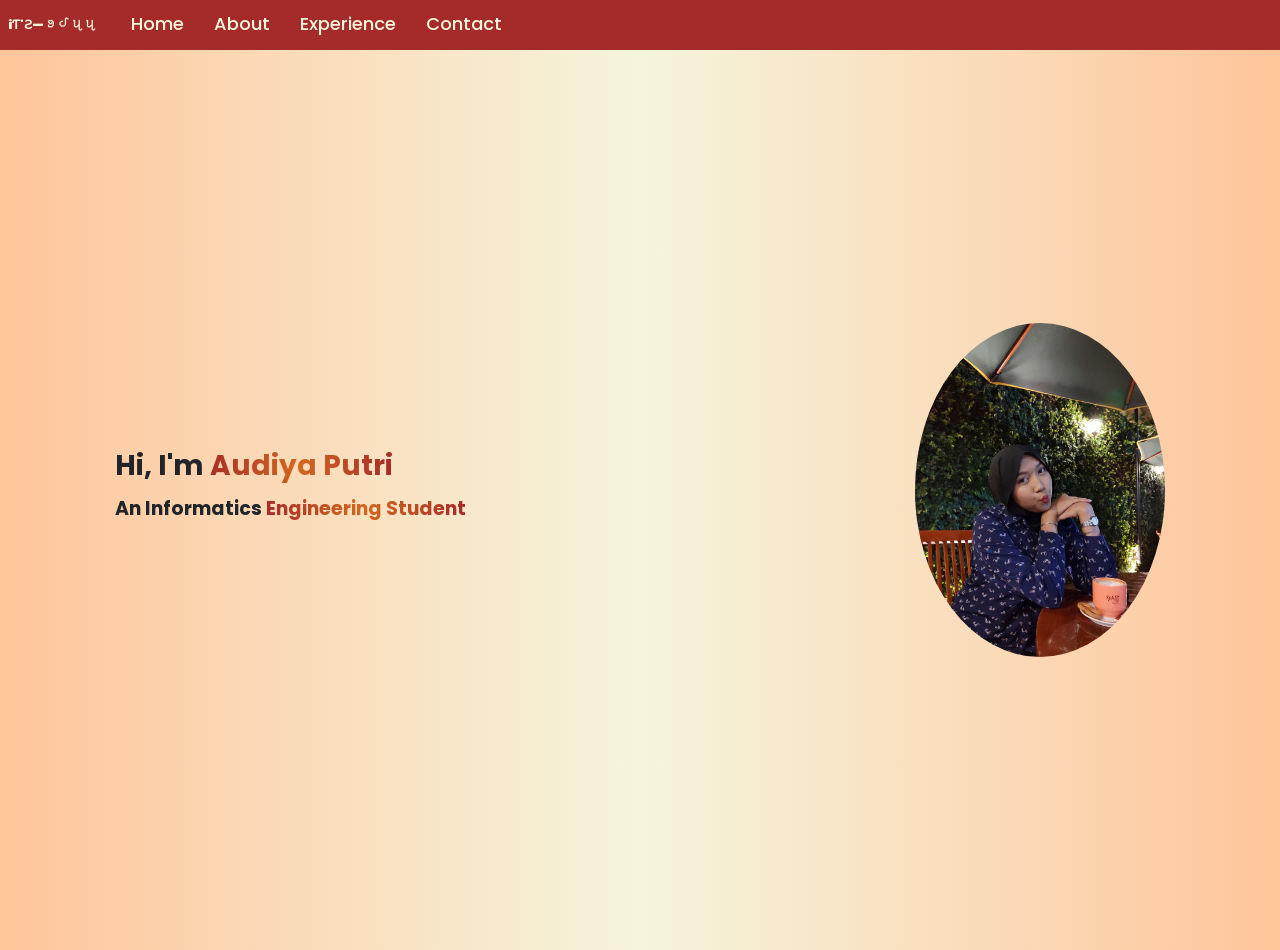
<file: index.html>
<!doctype html>
<html lang="en">
  <head>
    <meta charset="UTF-8" />
    <meta name="viewport" content="width=device-width, initial-scale=1.0" />
    <link rel="stylesheet" href="style.css" />
    <link
      href="https://cdn.jsdelivr.net/npm/bootstrap@5.3.0/dist/css/bootstrap.min.css"
      rel="stylesheet"
    />
    <link
      rel="stylesheet"
      href="https://cdnjs.cloudflare.com/ajax/libs/font-awesome/6.4.0/css/all.min.css"
    />
    <title>Portofolio-Audiya</title>
    <script
      defer
      src="https://cdn.jsdelivr.net/npm/bootstrap@5.3.8/dist/js/bootstrap.bundle.min.js"
    ></script>
  <script src="script.js"></script>
  </head>  
  <!-- #NAVIGASI -->
  <body>
    <nav class="navbar navbar-expand-lg">
      <div class="container-fluid">
        <a class="navbar-brand" href="index.html"><b>iƬ'Ƨ—ꪮᦔꪗꪗ</b></a>
        <button class="navbar-toggler" type="button" data-bs-toggle="collapse" data-bs-target="#navbarSupportedContent" aria-controls="navbarSupportedContent" aria-expanded="false" aria-label="Toggle navigation" fdprocessedid="i7mx9">
          <span class="navbar-toggler-icon"></span>
        </button>
        <div class="collapse navbar-collapse" id="navbarSupportedContent">
          <ul class="navbar-nav me-auto mb-2 mb-lg-0">
            <li class="nav-item">
              <a class="nav-link" href="index.html">Home</a>
            </li>
            <li class="nav-item">
              <a class="nav-link" href="about.html">About</a>
            </li>
            <li class="nav-item">
              <a class="nav-link" href="experience.html">Experience</a>
            </li>
            <li class="nav-item">
              <a class="nav-link" href="contact.html">Contact</a>
            </li>
          </ul>
          </form>
        </div>
      </div>
    </nav>
    <!-- #HOME SESION -->
    <section id="home" class="home">
      <!-- #KIRI -->
      <div class="home-content">
        <h1>Hi, I'm<span> Audiya Putri</span></h1>
        <h3 class="typing-text">
          An Informatics<span> Engineering Student</span>
        </h3>
        <p id="typing-text">
      Welcome to my blog! My name is Audiya Putri Ramadhani, but you
      can call me Ody. I am a student at Universitas Islam Balitar,
      located in Blitar City, from the Faculty of Engineering and Informatics,
      Informatics Engineering Study Program, and I am currently in my
      four semester. Here, I share various experiences, skills, and
      insights about the things I’m passionate about and enjoy exploring.
      Feel free to explore this blog — I hope you find something interesting!
    </p>
      </div>

      <!-- #KANAN -->
      <div class="home-img">
        <img src="img/audy.jpg" alt="home-img" />
      </div>
    </section>
  </body>
</html>
</file>
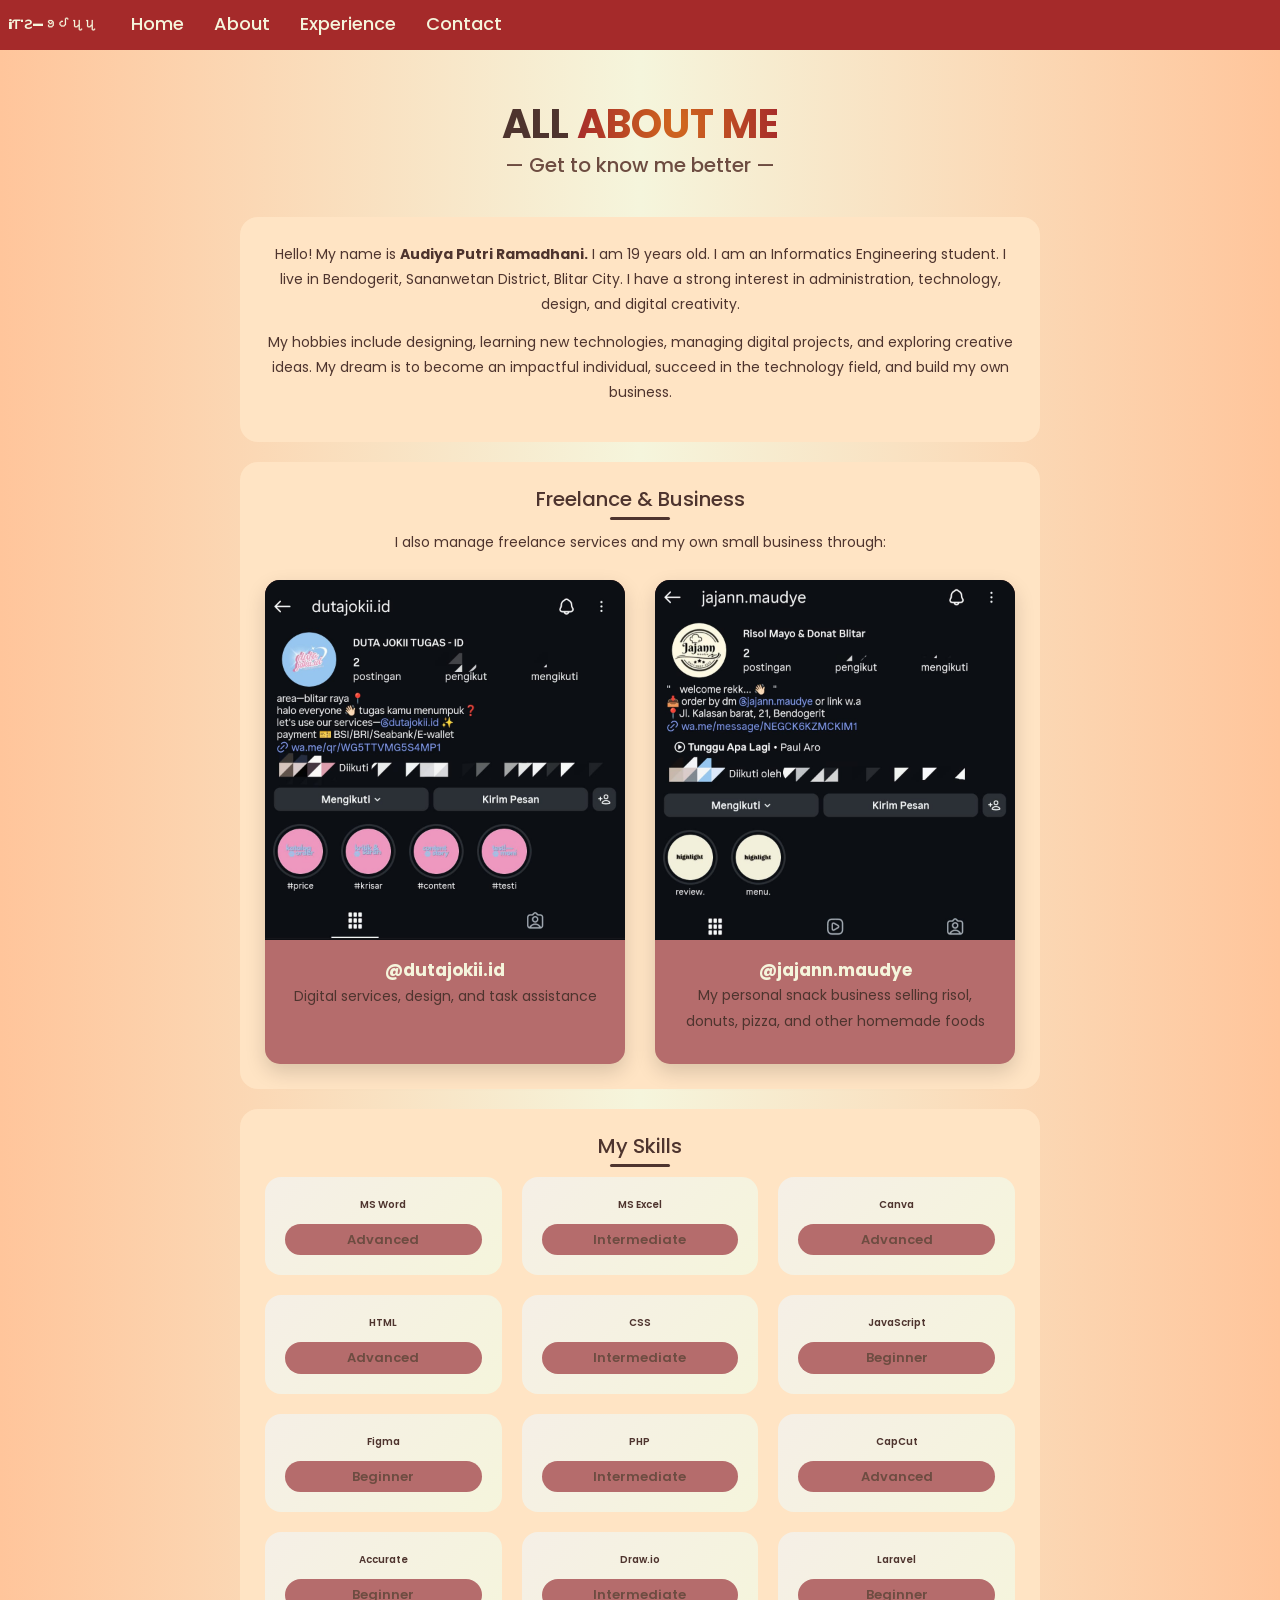
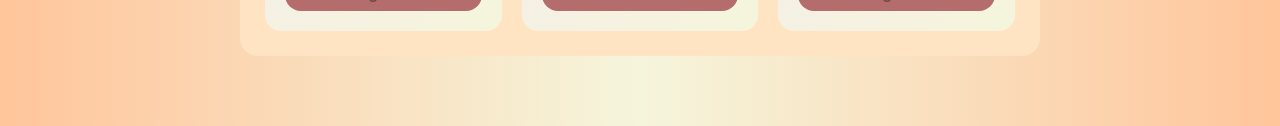
<file: about.html>
<!doctype html>
<html lang="en">
    <meta charset="UTF-8" />
    <meta name="viewport" content="width=device-width, initial-scale=1.0" />
    <link rel="stylesheet" href="style.css" />
    <link
      href="https://cdn.jsdelivr.net/npm/bootstrap@5.3.0/dist/css/bootstrap.min.css"
      rel="stylesheet"
    />
    <link
      rel="stylesheet"
      href="https://cdnjs.cloudflare.com/ajax/libs/font-awesome/6.4.0/css/all.min.css"
    />
    <title>Portofolio-Audiya</title>
    <script
      defer
      src="https://cdn.jsdelivr.net/npm/bootstrap@5.3.8/dist/js/bootstrap.bundle.min.js"
    ></script>    
  <script src="script.js"></script>
  <body>
  <!-- #NAVIGASI -->
    <nav class="navbar navbar-expand-lg">
      <div class="container-fluid">
        <a class="navbar-brand" href="index.html"><b>iƬ'Ƨ—ꪮᦔꪗꪗ</b></a>
        <button class="navbar-toggler" type="button" data-bs-toggle="collapse" data-bs-target="#navbarSupportedContent" aria-controls="navbarSupportedContent" aria-expanded="false" aria-label="Toggle navigation" fdprocessedid="i7mx9">
          <span class="navbar-toggler-icon"></span>
        </button>
        <div class="collapse navbar-collapse" id="navbarSupportedContent">
          <ul class="navbar-nav me-auto mb-2 mb-lg-0">
            <li class="nav-item">
              <a class="nav-link" href="index.html">Home</a>
            </li>
            <li class="nav-item">
              <a class="nav-link" href="about.html">About</a>
            </li>
            <li class="nav-item">
              <a class="nav-link" href="experience.html">Experience</a>
            </li>
            <li class="nav-item">
              <a class="nav-link" href="contact.html">Contact</a>
            </li>
          </ul>
          </form>
        </div>
      </div>
    </nav>
    <!-- #SKILL SESION -->
    <section id="skills" class="skills">
      <div class="skills-content">
    <h1><b>ALL <span>ABOUT ME</span></b></h1>
    <h2>— Get to know me better —</h2>
        <br />

        <!-- DESKRIPSI DIRI -->
    <div class="about-box">
      <p>
        Hello! My name is <b>Audiya Putri Ramadhani.</b> I am 19 years old. 
        I am an Informatics Engineering student. I live in Bendogerit, 
        Sananwetan District, Blitar City. I have a strong interest in 
        administration, technology, design, and digital creativity.
      </p>

      <p>
        My hobbies include designing, learning new technologies, 
        managing digital projects, and exploring creative ideas. 
        My dream is to become an impactful individual, succeed in 
        the technology field, and build my own business.
      </p>
    </div>

    <!-- BISNIS -->
<div class="about-box">
  <h3>Freelance & Business</h3>
  <p>
    I also manage freelance services and my own small business through:
  </p>

  <div class="business-container">
    <!-- dutajokii -->
    <div class="business-card">
      <img src="img/ig.joki.jpeg" alt="dutajokii.id">
      <div class="business-text">
        <b>
          <a href="https://instagram.com/dutajokii.id" target="_blank">
            @dutajokii.id
          </a>
        </b>
        <p>
          Digital services, design, and task assistance
        </p>
      </div>
    </div>

    <!-- jajann.maudye -->
    <div class="business-card">
      <img src="img/ig.jajan.jpeg" alt="jajann.maudye">
      <div class="business-text">
        <b>
          <a href="https://instagram.com/jajann.maudye" target="_blank">
            @jajann.maudye
          </a>
        </b>
      <p>
          My personal snack business selling risol, donuts, pizza, and other homemade foods
        </p>
      </div>
    </div>
  </div>
</div>

    <!-- SKILLS -->
    <div class="about-box">
      <h3>My Skills</h3>
      <div class="skills-list">
        <div class="skill-item" onclick="toggleSkill(this)">
          MS Word
          <div class="skill-level">Advanced</div>
        </div>
        <div class="skill-item" onclick="toggleSkill(this)">
          MS Excel
          <div class="skill-level">Intermediate</div>
        </div>
        <div class="skill-item" onclick="toggleSkill(this)">
          Canva
          <div class="skill-level">Advanced</div>
        </div>
        <div class="skill-item" onclick="toggleSkill(this)">
          HTML
          <div class="skill-level">Advanced</div>
        </div>
        <div class="skill-item" onclick="toggleSkill(this)">
          CSS
          <div class="skill-level">Intermediate</div>
        </div>
        <div class="skill-item" onclick="toggleSkill(this)">
          JavaScript
          <div class="skill-level">Beginner</div>
        </div>
        <div class="skill-item" onclick="toggleSkill(this)">
          Figma
          <div class="skill-level">Beginner</div>
        </div>
        <div class="skill-item" onclick="toggleSkill(this)">
          PHP
          <div class="skill-level">Intermediate</div>
        </div>
        <div class="skill-item" onclick="toggleSkill(this)">
          CapCut
          <div class="skill-level">Advanced</div>
        </div>
        <div class="skill-item" onclick="toggleSkill(this)">
          Accurate
          <div class="skill-level">Beginner</div>
        </div>
        <div class="skill-item" onclick="toggleSkill(this)">
          Draw.io
          <div class="skill-level">Intermediate</div>
        </div>
        <div class="skill-item" onclick="toggleSkill(this)">
          Laravel
          <div class="skill-level">Beginner</div>
        </div>
        </div>    
        </div>    
    </section>
  </body>
</html>
</file>
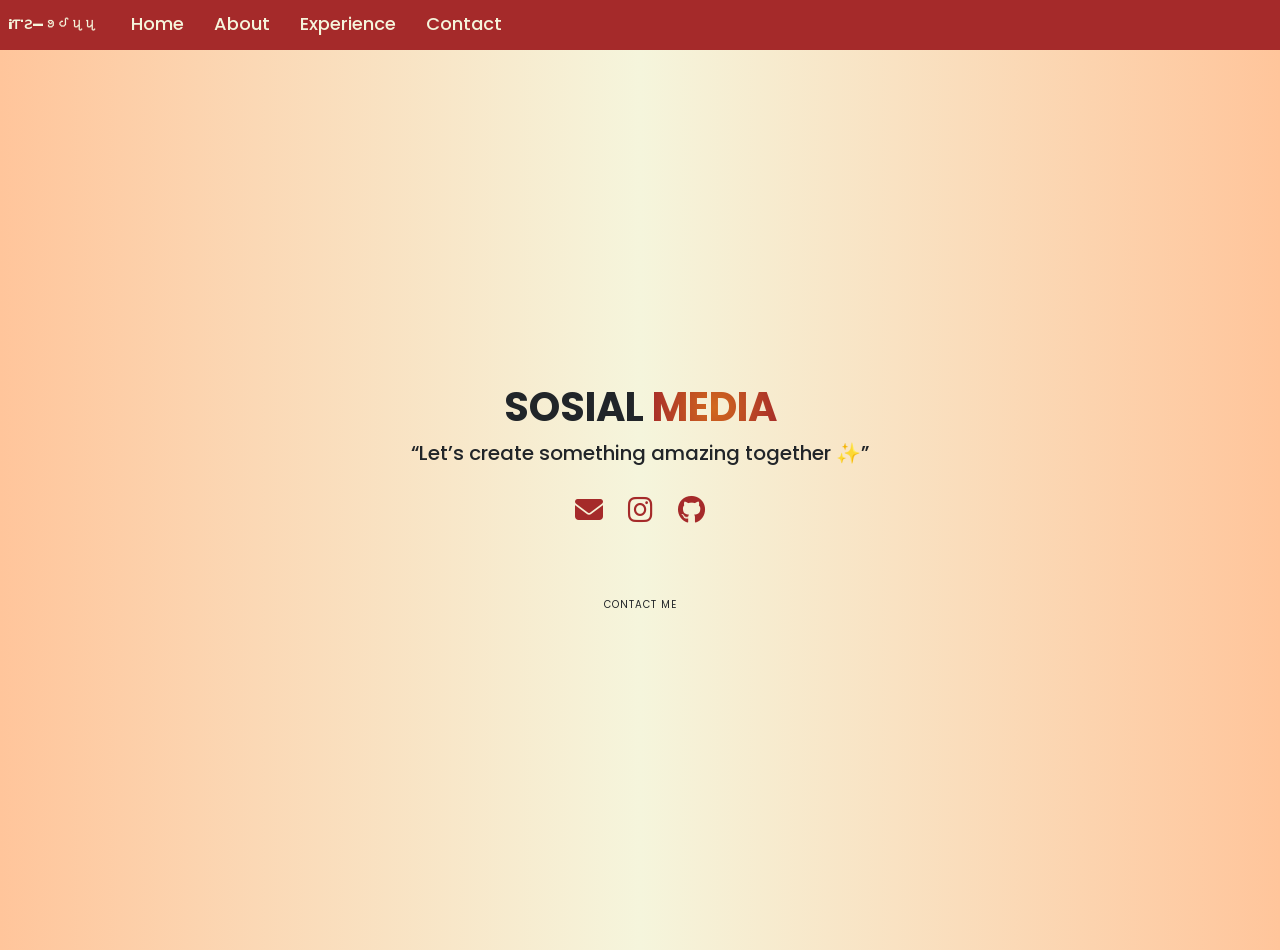
<file: contact.html>
<!DOCTYPE html>
<html lang="en">
    <meta charset="UTF-8" />
    <meta name="viewport" content="width=device-width, initial-scale=1.0" />
    <link rel="stylesheet" href="style.css" />
    <link
      href="https://cdn.jsdelivr.net/npm/bootstrap@5.3.0/dist/css/bootstrap.min.css"
      rel="stylesheet"
    />
    <link
      rel="stylesheet"
      href="https://cdnjs.cloudflare.com/ajax/libs/font-awesome/6.4.0/css/all.min.css"
    />
    <title>Portofolio-Audiya</title>
    <script
      defer
      src="https://cdn.jsdelivr.net/npm/bootstrap@5.3.8/dist/js/bootstrap.bundle.min.js"
    ></script>    
  <script src="script.js"></script>
<body>
  <!-- #NAVIGASI -->
    <nav class="navbar navbar-expand-lg">
      <div class="container-fluid">
        <a class="navbar-brand" href="index.html"><b>iƬ'Ƨ—ꪮᦔꪗꪗ</b></a>
        <button class="navbar-toggler" type="button" data-bs-toggle="collapse" data-bs-target="#navbarSupportedContent" aria-controls="navbarSupportedContent" aria-expanded="false" aria-label="Toggle navigation" fdprocessedid="i7mx9">
          <span class="navbar-toggler-icon"></span>
        </button>
        <div class="collapse navbar-collapse" id="navbarSupportedContent">
          <ul class="navbar-nav me-auto mb-2 mb-lg-0">
            <li class="nav-item">
              <a class="nav-link" href="index.html">Home</a>
            </li>
            <li class="nav-item">
              <a class="nav-link" href="about.html">About</a>
            </li>
            <li class="nav-item">
              <a class="nav-link" href="experience.html">Experience</a>
            </li>
            <li class="nav-item">
              <a class="nav-link" href="contact.html">Contact</a>
            </li>
          </ul>
          </form>
        </div>
      </div>
    </nav>
    <!-- #CONTACT SESION -->
<section id="contact" class="contact">
  <div class="contact-content">
    <h1><b>SOSIAL <span>MEDIA</span></b></h1>
      <h2>“Let’s create something amazing together ✨”</h2>
      <div class="social-icons">
        <!-- #GMAIL -->
        <a href="mailto:audiyaputriiii@gmail.com"
          ><i class="fa-solid fa-envelope"></i
        ></a>
        <!-- #IG -->
        <a href="https://www.instagram.com/audiyxprd/"
          ><i class="fa-brands fa-instagram"></i
        ></a>
        <!-- #GITHUB -->
        <a href="https://github.com/Audiyaputri"
          ><i class="fa-brands fa-github"></i
        ></a>
      </div>
      <a href="https://wa.me/6285708273233" class="btn" target="_blank"
        >CONTACT ME</a
      >
    </section>
</body>
</html>
</file>
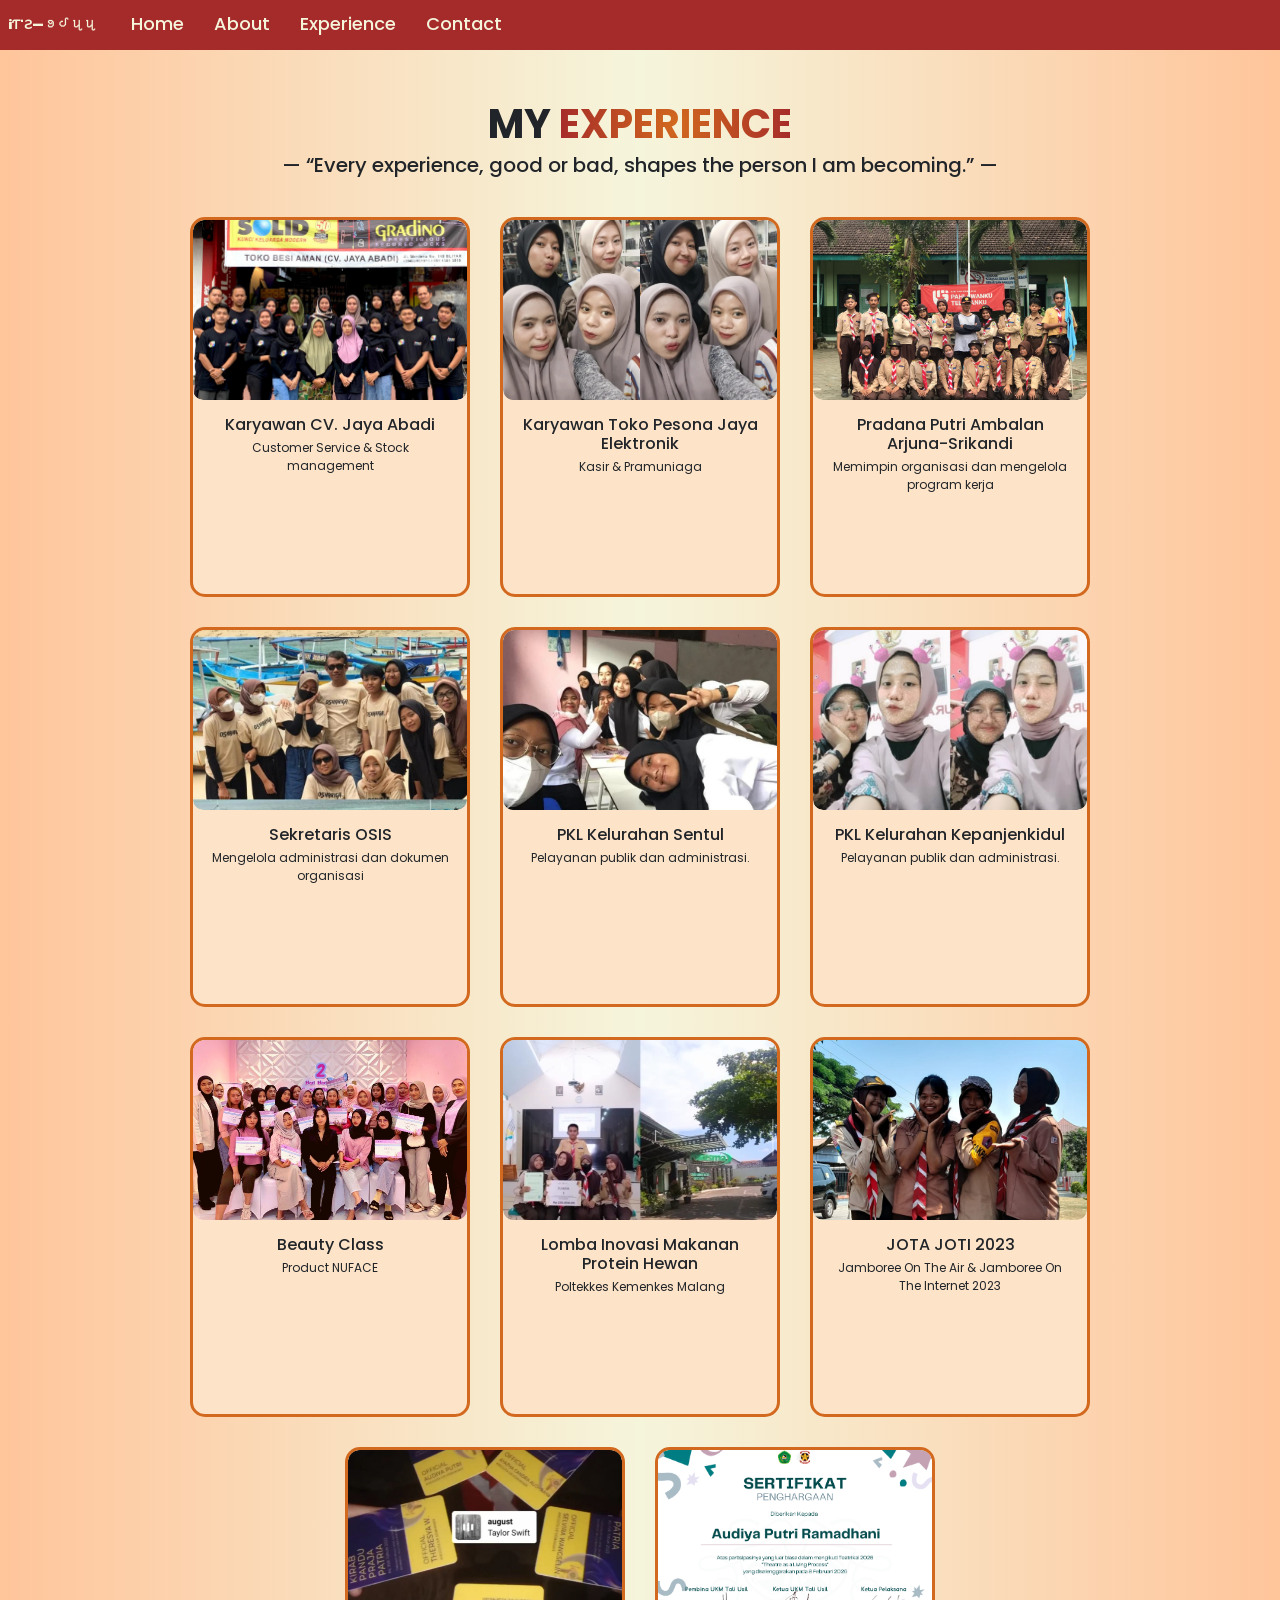
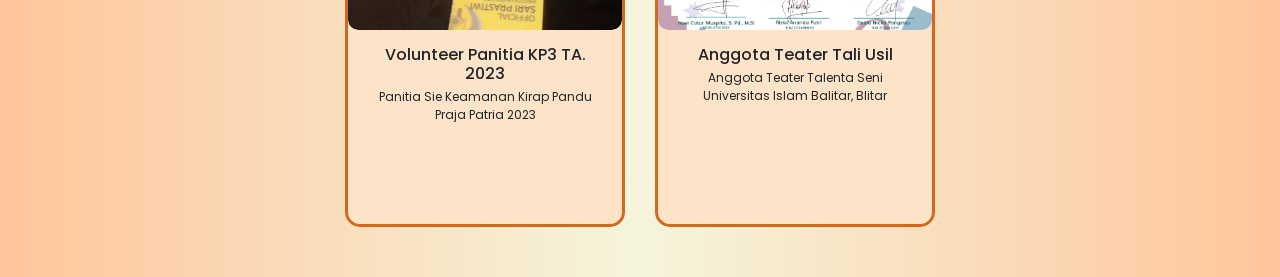
<file: experience.html>
<!doctype html>
<html lang="en">
    <meta charset="UTF-8" />
    <meta name="viewport" content="width=device-width, initial-scale=1.0" />
    <link rel="stylesheet" href="style.css" />
    <link
      href="https://cdn.jsdelivr.net/npm/bootstrap@5.3.0/dist/css/bootstrap.min.css"
      rel="stylesheet"
    />
    <link
      rel="stylesheet"
      href="https://cdnjs.cloudflare.com/ajax/libs/font-awesome/6.4.0/css/all.min.css"
    />
    <title>Portofolio-Audiya</title>
    <script
      defer
      src="https://cdn.jsdelivr.net/npm/bootstrap@5.3.8/dist/js/bootstrap.bundle.min.js"
    ></script>    
  <script src="script.js"></script>
  </head>
  <body>
  <!-- #NAVIGASI -->
    <nav class="navbar navbar-expand-lg">
      <div class="container-fluid">
        <a class="navbar-brand" href="index.html"><b>iƬ'Ƨ—ꪮᦔꪗꪗ</b></a>
        <button class="navbar-toggler" type="button" data-bs-toggle="collapse" data-bs-target="#navbarSupportedContent" aria-controls="navbarSupportedContent" aria-expanded="false" aria-label="Toggle navigation" fdprocessedid="i7mx9">
          <span class="navbar-toggler-icon"></span>
        </button>
        <div class="collapse navbar-collapse" id="navbarSupportedContent">
          <ul class="navbar-nav me-auto mb-2 mb-lg-0">
            <li class="nav-item">
              <a class="nav-link" href="index.html">Home</a>
            </li>
            <li class="nav-item">
              <a class="nav-link" href="about.html">About</a>
            </li>
            <li class="nav-item">
              <a class="nav-link" href="experience.html">Experience</a>
            </li>
            <li class="nav-item">
              <a class="nav-link" href="contact.html">Contact</a>
            </li>
          </ul>
          </form>
        </div>
      </div>
    </nav>
    <!-- #EXPERIENCE SESION -->
    <section id="experiences" class="experiences">
      <div class="exp-content">
        <h1><b>MY <span>EXPERIENCE</b></span>
        </h1>
        <h2>
          — “Every experience, good or bad, shapes the person I am becoming.” —
        </h2>

        <div class="exp-container">
          <!-- CARD -->
          <div class="exp-card">
            <div class="exp-img-slider">
              <div class="exp-img-wrapper">
                <img src="img/aman1.jpg" />
                <img src="img/aman2.jpg" />
                <img src="img/aman3.jpg" />
              </div>
            </div>
            <div class="exp-short">
              <h4>Karyawan CV. Jaya Abadi</h4>
              <p>Customer Service & Stock management</p>
            </div>
            <div class="exp-detail">
              <h4>Customer Service & Stock management</h4>
              <p>
                Bertanggung jawab melayani pelanggan offline & online, memproses
                pesanan, membuat surat jalan, dan mengelola stock barang.
              </p>
            </div>
          </div>

          <!-- CARD -->
          <div class="exp-card">
            <div class="exp-img-slider">
              <div class="exp-img-wrapper">
                <img src="img/pesona.jpg" />
              </div>
            </div>
            <div class="exp-short">
              <h4>Karyawan Toko Pesona Jaya Elektronik</h4>
              <p>Kasir & Pramuniaga</p>
            </div>
            <div class="exp-detail">
              <h4>Kasir & Pramuniaga</h4>
              <p>
                Bertanggung jawab melayani pelanggan dengan ramah, memproses
                transaksi penjualan sebagai kasir, membantu pelanggan dalam
                memilih produk elektronik, serta memastikan display dan
                ketersediaan barang tetap teratur.
              </p>
            </div>
          </div>

          <!-- CARD -->
          <div class="exp-card">
            <div class="exp-img-slider">
              <div class="exp-img-wrapper">
                <img src="img/ambalan.jpg" />
                <img src="img/ambalan 2.jpg" />
                <img src="img/ambalan3.jpg" />
                <img src="img/ambalan (1).jpg" />
                <img src="img/ambalan (2).jpg" />
                <img src="img/ambalansertif.jpg" />
              </div>
            </div>
            <div class="exp-short">
              <h4>Pradana Putri Ambalan Arjuna-Srikandi</h4>
              <p>Memimpin organisasi dan mengelola program kerja</p>
            </div>
            <div class="exp-detail">
              <h4>Ketua Pradana Putri SMK PGRI 3 Blitar (2023/2024)</h4>
              <p>
                Mengelola program kerja, memimpin rapat koordinasi, dan
                menyelesaikan berbagai kegiatan organisasi. Mengembangkan
                kemampuan leadership, problem solving, dan teamwork.
              </p>
            </div>
          </div>

          <!-- CARD -->
          <div class="exp-card">
            <div class="exp-img-slider">
              <div class="exp-img-wrapper">
                <img src="img/osis.jpg" />
                <img src="img/osis2.jpg" />
                <img src="img/osis3.jpg" />
              </div>
            </div>
            <div class="exp-short">
              <h4>Sekretaris OSIS</h4>
              <p>Mengelola administrasi dan dokumen organisasi</p>
            </div>
            <div class="exp-detail">
              <h4>Sekretaris OSIS SMK PGRI 3 Blitar (2023/2024)</h4>
              <p>
                Mengelola arsip, menulis surat, membuat proposal kegiatan, dan
                memastikan administrasi organisasi berjalan dengan baik.
              </p>
            </div>
          </div>

          <!-- CARD -->
          <div class="exp-card">
            <div class="exp-img-slider">
              <div class="exp-img-wrapper">
                <img src="img/pkll2.jpg" />
                <img src="img/pkll1.jpg" />
                <img src="img/sentul.jpg" />
                <img src="img/sentul2.jpg" />
              </div>
            </div>
            <div class="exp-short">
              <h4>PKL Kelurahan Sentul</h4>
              <p>Pelayanan publik dan administrasi.</p>
            </div>
            <div class="exp-detail">
              <h4>PKL Kelurahan Sentul (Sept s/d Nov 2022)</h4>
              <p>
                Membantu pelayanan masyarakat, membantu administrasi kelurahan,
                membuat surat keterangan, dan mengelola arsip serta melatih
                ketelitian juga komunikasi publik.
              </p>
            </div>
          </div>

          <!-- CARD -->
          <div class="exp-card">
            <div class="exp-img-slider">
              <div class="exp-img-wrapper">
                <img src="img/pkl 2.jpg" />
                <img src="img/pkl.jpg" />
                <img src="img/kepanjen1.jpg" />
                <img src="img/kepanjen.jpg" />
              </div>
            </div>
            <div class="exp-short">
              <h4>PKL Kelurahan Kepanjenkidul</h4>
              <p>Pelayanan publik dan administrasi.</p>
            </div>
            <div class="exp-detail">
              <h4>PKL Kelurahan Kepanjen Kidul (Feb s/d Mei 2023)</h4>
              <p>
                Membantu pelayanan masyarakat, membantu administrasi kelurahan,
                membuat surat keterangan, dan mengelola arsip serta melatih
                ketelitian juga komunikasi publik.
              </p>
            </div>
          </div>

          <!-- CARD -->
          <div class="exp-card">
            <div class="exp-img-slider">
              <div class="exp-img-wrapper">
                <img src="img/nuface.jpg" />
                <img src="img/nuface2.jpg" />
              </div>
            </div>
            <div class="exp-short">
              <h4>Beauty Class</h4>
              <p>Product NUFACE</p>
            </div>
            <div class="exp-detail">
              <h4>Beauty Class Nuface (4 Mei 2025)</h4>
              <p>
                Mengikuti pelatihan kecantikan yang mempelajari teknik dasar
                perawatan wajah dan penggunaan produk kosmetik yang tepat.
              </p>
            </div>
          </div>

          <!-- CARD -->
          <div class="exp-card">
            <div class="exp-img-slider">
              <div class="exp-img-wrapper">
                <img src="img/lomba.jpg" />
                <img src="img/lomba 2.jpg" />
                <img src="img/lombaa.jpg" />
              </div>
            </div>
            <div class="exp-short">
              <h4>Lomba Inovasi Makanan Protein Hewan</h4>
              <p>Poltekkes Kemenkes Malang</p>
            </div>
            <div class="exp-detail">
              <h4>Lomba Inovasi Makanan Protein Hewan (10 Maret 2023)</h4>
              <p>
                Berpartisipasi dalam Lomba Inovasi Makanan Protein Hewan.
                Kegiatan ini melibatkan pengembangan ide kreatif dalam
                pengolahan makanan berbasis protein hewan, serta meningkatkan
                kemampuan inovasi, kerja sama tim, dan presentasi.
              </p>
            </div>
          </div>

          <!-- CARD -->
          <div class="exp-card">
            <div class="exp-img-slider">
              <div class="exp-img-wrapper">
                <img src="img/jotajoti.jpg" />
                <img src="img/jotajoti1.jpg" />
                <img src="img/jotajoti2.jpg" />
                <img src="img/jotajoti3.jpg" />
                <img src="img/sertif jotajoti.jpg" />
              </div>
            </div>
            <div class="exp-short">
              <h4>JOTA JOTI 2023</h4>
              <p>Jamboree On The Air & Jamboree On The Internet 2023</p>
            </div>
            <div class="exp-detail">
              <h4>JOTA JOTI 21 s/d 22 Oktober 2023</h4>
              <p>
                Berpartisipasi dalam kegiatan JOTA JOTI 2023 yang merupakan
                ajang kepramukaan internasional berbasis komunikasi radio dan
                internet. Kegiatan ini mengembangkan kemampuan komunikasi, kerja
                sama tim, serta memperluas wawasan internasional.
              </p>
            </div>
          </div>

          <!-- CARD -->
          <div class="exp-card">
            <div class="exp-img-slider">
              <div class="exp-img-wrapper">
                <img src="img/kp3.jpg" />
                <img src="img/kp3.2.jpg" />
                <img src="img/kp3.1.jpg" />
              </div>
            </div>
            <div class="exp-short">
              <h4>Volunteer Panitia KP3 TA. 2023</h4>
              <p>Panitia Sie Keamanan Kirap Pandu Praja Patria 2023</p>
            </div>
            <div class="exp-detail">
              <h4>Panitia Sie Keamanan KP3 (12 Agustus 2023)</h4>
              <p>Berperan sebagai anggota Seksi Keamanan dalam kegiatan KP3 2023 dengan tugas menjaga ketertiban, 
    membantu kelancaran acara, serta berkoordinasi dengan panitia lainnya. Pengalaman ini meningkatkan 
    tanggung jawab, disiplin, dan kerja sama tim.
              </p>
            </div>
          </div>

          <!-- CARD -->
          <div class="exp-card">
            <div class="exp-img-slider">
              <div class="exp-img-wrapper">
                <img src="img/taliusil.JPG" />
                <img src="img/taliusil4.png" />
                <img src="img/usil.jpeg" />
                <img src="img/usil2.jpeg" />
                <img src="img/usil3.jpeg" />
              </div>
            </div>
            <div class="exp-short">
              <h4>Anggota Teater Tali Usil</h4>
              <p>Anggota Teater Talenta Seni Universitas Islam Balitar, Blitar</p>
            </div>
            <div class="exp-detail">
              <h4>Anggota Teater Tali Usil</h4>
              <p>Aktif sebagai anggota Teater Tali Usil Universitas Islam Balitar, berpartisipasi dalam latihan dan 
    kegiatan pertunjukan. Pengalaman ini mengembangkan kreativitas, komunikasi, dan kepercayaan diri.
              </p>
            </div>
          </div>

        </div>
      </div>
    </section>
  </body>
</html>
</file>
<file: style.css>
@import url("https://fonts.googleapis.com/css2?family=Poppins:ital,wght@0,100;0,200;0,300;0,400;0,500;0,600;0,700;0,800;0,900;1,100;1,200;1,300;1,400;1,500;1,600;1,700;1,800;1,900&display=swap");

* {
  margin: 0;
  padding: 0;
  box-sizing: border-box;
  text-decoration: none;
  border: none;
  outline: none;
  font-family: "Poppins", sans-serif;
}
html {
  scroll-behavior: smooth;
  font-size: 62.5%;
}
body {
  width: 100%;
  min-height: 100vh;
  overflow-x: hidden;
  background: linear-gradient(to right, #ffc59b, beige, #ffc59b);
  color: black;
}

/* ===== NAVIGATION ===== */

.navbar {
  position: fixed;
  top: 0;
  left: 0;
  width: 100%;
  padding: 1rem 9%;
  background-color: brown !important;
  display: flex;
  justify-content: space-between;
  align-items: center;
  z-index: 1000;
}

/* brand / logo */
.navbar-brand {
  font-size: 2.2rem;
  font-weight: 700;
  color: beige !important;
}

/* menu link */
.navbar .nav-link {
  font-size: 1.8rem;
  color: beige !important;
  margin-left: 2rem;
  font-weight: 500;
  transition: 0.3s ease;
  border-bottom: 3px solid transparent;
}

.navbar .nav-link:hover,
.navbar .nav-link.active {
  color: black !important;
  border-bottom: 3px solid black;
}

/* hamburger icon */
.navbar-toggler {
  border: none;
}

.navbar-toggler:focus {
  box-shadow: none;
}

/* ===== MOBILE NAV ===== */
@media (max-width: 995px) {
  .menu-toggle {
    display: block;
    font-size: 2rem;
    color: beige;
    cursor: pointer;
  }

  nav {
    position: absolute;
    display: none;
    top: 60px;
    left: 0;
    width: 60%;
    flex-direction: column;
    background-color: brown;
  }

  nav.active {
    display: flex;
  }

  nav a {
    display: block;
    padding: 1rem;
    font-size: 2rem;
    margin: 0;
  }
}

/* ===== SECTION GLOBAL ===== */
section {
  min-height: 100vh;
  padding: 5rem 9% 5rem;
}

/* ===== HOME ===== */
.home {
  display: flex;
  justify-content: space-between;
  align-items: center;
  gap: 3rem;
  padding-top: 3rem;
}

.home-content {
  flex: 1;
}

.home-content h1 {
  font-size: 2.8rem;
  font-weight: 700;
  margin-bottom: 1.5rem;
  opacity: 0;
  transform: translateX(-50px);
  animation: slideLeft 1s ease forwards;
  animation-delay: 0.3s;
}

.home-content h3 {
  font-size: 1.9rem;
  margin-bottom: 1rem;
  font-weight: 700;
  opacity: 0;
  transform: translateX(50px);
  animation: slideRight 1s ease forwards;
  animation-delay: 0.8s;
}

.home-content p {
  font-size: 1.2rem;
  line-height: 1.7;
  text-align: justify;
  opacity: 0;
}
@keyframes slideLeft {
  to {
    opacity: 1;
    transform: translateX(0);
  }
}
@keyframes slideRight {
  to {
    opacity: 1;
    transform: translateX(0);
  }
}

span {
  background: radial-gradient(circle, chocolate, brown);
  -webkit-background-clip: text;
  -webkit-text-fill-color: transparent;
}

.home-content h1:hover,
.home-content h3:hover {
  color: antiquewhite;
  text-shadow: 0 0 10px brown;
}

.home-img {
  flex: 1;
  display: flex;
  justify-content: right;
}

.home-img img {
  width: 250px;
  border-radius: 50%;
  transition: 0.3s;
}

.home-img img:hover {
  transform: scale(1.08);
  box-shadow: 0 0 30px chocolate;
}

/* ===== EXPERIENCE SECTION ===== */
.experiences .exp-content h1 {
  text-align: center;
  font-size: 4rem;
}

.experiences .exp-content h2 {
  text-align: center;
  font-size: 2rem;
}

/* container */
.exp-container {
  display: flex;
  flex-wrap: wrap;
  justify-content: center;
  gap: 3rem;
  margin-top: 4rem;
}

/* ===== CARD ===== */
.exp-card {
  position: relative;
  width: 280px;
  height: 380px;
  background: #fde3c8;
  border: 3px solid chocolate;
  border-radius: 15px;
  overflow: hidden;
  cursor: pointer;
  transition: 0.3s;
}

.exp-card:hover {
  transform: translateY(-10px);
  box-shadow: 0 0 25px chocolate;
}

/* ===== AUTO IMAGE SLIDER ===== */
.exp-img-slider {
  width: 100%;
  height: 180px;
  overflow: hidden;
  position: relative;
}

.exp-img-wrapper {
  display: flex;
  width: 100%;
  height: 100%;
  transition: transform 0.6s ease;
}

.exp-img-wrapper img {
  width: 100%;
  height: 180px;
  object-fit: cover;
  flex-shrink: 0;
}

/* disable zoom conflict */
.exp-img-slider img:hover {
  transform: none;
}

.exp-img-slider {
  width: 100%;
  overflow: hidden;
  border-radius: 10px; /* border tetap */
}

.exp-img-wrapper {
  display: flex;
  transition: transform 0.5s ease;
}

.exp-img-wrapper img {
  width: 100%;
  flex-shrink: 0;
  border-radius: 10px;
}

/* ===== SHORT INFO ===== */
.exp-short {
  padding: 1.5rem;
  text-align: center;
}

.exp-short h4 {
  font-size: 1.6rem;
}

.exp-short p {
  font-size: 1.2rem;
}

/* ===== DETAIL HOVER ===== */
.exp-detail {
  position: absolute;
  top: 0;
  left: 0;
  background: brown;
  color: beige;
  width: 100%;
  height: 100%;
  padding: 2rem;
  opacity: 0;
  transition: 0.4s;
  display: flex;
  flex-direction: column;
  justify-content: center;
}

.exp-card:hover .exp-detail {
  opacity: 1;
}

.exp-detail h4 {
  font-size: 1.6rem;
  text-decoration: underline;
}

.exp-detail p {
  font-size: 1.2rem;
  line-height: 1.6;
  text-align: justify;
}

/* ===== ABOUT SECTION ENHANCEMENT ===== */
/* container box */
.about-box {
  max-width: 800px;
  margin: 2rem auto;
  padding: 2.5rem;
  background: bisque;
  border-radius: 18px;
  border: chocolate;
  backdrop-filter: blur(10px);
  box-shadow: chocolate;
  transition: 0.4s ease;
  animation: fadeUp 1s ease forwards;
}

/* hover effect */
.about-box:hover {
  transform: translateY(-6px) scale(1.01);
  box-shadow: 0 12px 35px #4e342e;
  border-color: bisque;
}

/* paragraph styling */
.about-box p {
  font-size: 1.4rem;
  line-height: 1.8;
  margin-bottom: 1.2rem;
  color: #4e342e;
}

/* heading inside about */
.about-box h3 {
  font-size: 2rem;
  margin-bottom: 1rem;
  color: #4e342e;
  position: relative;
}

.about-box h3::after {
  content: "";
  width: 60px;
  height: 3px;
  background: #4e342e;
  display: block;
  margin: 6px auto 0;
  border-radius: 2px;
}

/* freelance list */
.about-box ul {
  list-style: none;
  padding: 0;
}

.about-box ul li {
  font-size: 1.4rem;
  padding: 0.6rem;
  margin: 0.5rem 0;
  background: linear-gradient(90deg, #ffe0c2, #ffd2a6);
  border-radius: 8px;
  transition: 0.3s;
}

.about-box ul li:hover {
  transform: translateX(6px);
  background: linear-gradient(90deg, chocolate, brown);
  color: white;
}

/* container utama */
.business-container {
  display: flex;
  gap: 30px;
  margin-top: 25px;
  justify-content: center;
  align-items: stretch;
}

/* card */
.business-card {
  flex: 1;
  max-width: 500px;
  min-width: 300px;
  background: #b56c6c;
  border-radius: 15px;
  overflow: hidden;
  box-shadow: 0 8px 20px rgba(0, 0, 0, 0.15);
  transition: 0.3s;
}

.business-card:hover {
  transform: translateY(-8px);
  box-shadow: 0 15px 35px rgba(0, 0, 0, 0.25);
}

/* gambar full terlihat */
.business-card img {
  width: 100%;
  height: auto;
  object-fit: contain;
  background: #4e342e;
}

/* text */
.business-text {
  padding: 18px;
  text-align: center;
  font-size: 1.4rem;
}

.business-text a {
  color: beige;
  font-size: 1.7rem;
  text-decoration: none;
}

.business-text a:hover {
  color: #52280b;
}

/* ===== RESPONSIVE ===== */

/* tablet */
@media (max-width: 992px) {
  .business-container {
    flex-direction: column;
    align-items: center;
  }

  .business-card {
    width: 100%;
    max-width: 500px;
  }
}

/* mobile */
@media (max-width: 576px) {
  .business-card {
    max-width: 100%;
  }
}

/* responsive improvement */
@media (max-width: 768px) {
  .about-box {
    padding: 2rem;
  }

  .skills-content h1 {
    font-size: 3.2rem;
  }

  .skills-content h2 {
    font-size: 1.6rem;
  }
}

/* ===== SKILLS SECTION ===== */
.skills {
  text-align: center;
}

.skills-content h1 {
  font-size: 4rem;
  color: #4e342e;
}

.skills-content h2 {
  font-size: 2rem;
  color: #6d4c41;
}

/* ===== GRID ===== */
.skills-list {
  display: grid;
  grid-template-columns: repeat(auto-fit, minmax(180px, 1fr));
  gap: 20px;
}

/* ===== SKILL ITEM ===== */
.skill-item {
  background: linear-gradient(135deg, #f5efe6, beige);
  border-radius: 16px;
  padding: 20px;
  cursor: pointer;
  transition: all 0.35s ease;
  font-weight: 600;
  color: #4e342e;
  position: relative;
  overflow: hidden;
  text-align: center;
}

.skill-item:hover {
  transform: translateY(-8px) scale(1.03);
  box-shadow: 0 15px 30px rgba(0, 0, 0, 0.25);
  background: linear-gradient(135deg, #a47148, #6d4c41);
  color: #fffaf3;
}

/* ===== SKILL LEVEL ===== */
.skill-level {
  margin-top: 12px;
  padding: 6px 16px;
  border-radius: 20px;
  font-size: 13px;
  background: #b56c6c;
  color: #6d4c41;
  transition: 0.3s;
}

.skill-item:hover .skill-level {
  background: rgba(255, 250, 243, 0.25);
  color: #fffaf3;
}

/* ===== ACTIVE CLICK ===== */
.skill-item.active {
  background: linear-gradient(135deg, #a47148, #6d4c41);
  color: #fffaf3;
}

.skill-item.active .skill-level {
  background: rgba(255, 250, 243, 0.25);
  color: #fffaf3;
}

/* ===== RESPONSIVE ===== */
@media (max-width: 600px) {
  .about-box {
    padding: 22px;
  }

  .about-box h3 {
    font-size: 24px;
  }
}
/* ===== CONTACT SECTION CENTER FIX ===== */

.contact {
  min-height: 100vh;

  display: flex;
  justify-content: center; /* center horizontal */
  align-items: center; /* center vertical */

  text-align: center;

  padding: 80px 20px;
}

/* container isi */
.contact-content {
  max-width: 600px;
  width: 100%;

  display: flex;
  flex-direction: column;
  align-items: center;
  justify-content: center;
}

/* title */
.contact h1 {
  font-size: 4rem;
  margin-bottom: 10px;
}

.contact h2 {
  font-size: 2rem;
  margin-bottom: 25px;
}

/* icons */
.social-icons {
  display: flex;
  justify-content: center;
  align-items: center;
  gap: 25px;

  margin-bottom: 30px;
}

.social-icons a {
  font-size: 2.8rem;
  color: brown;
  transition: 0.3s;
}

.social-icons a:hover {
  color: black;
  transform: scale(1.2);
}

/* ===== BUTTON CONTACT ME ===== */
.btn {
  display: inline-block;
  margin-top: 30px;
  padding: 12px 36px;
  font-size: 1.6rem;
  font-weight: 600;
  letter-spacing: 1px;
  color: #6d4c41;
  background: transparent;
  border: 2px solid #e6c7a1; /* cream border terlihat */
  border-radius: 999px; /* oval sempurna */
  text-decoration: none;
  transition: all 0.3s ease;
}

/* hover effect */
.btn:hover {
  background: linear-gradient(135deg, #f8e6d0, #e6c7a1);
  border-color: #d7b899;
  color: #4e342e;
  box-shadow: 0 6px 18px rgba(0, 0, 0, 0.18);
  transform: translateY(-2px);
}

/* ===== TABLET ===== */
@media (max-width: 992px) {
  .contact {
    padding: 60px 20px;
  }

  .contact h1 {
    font-size: 3rem;
  }

  .contact h2 {
    font-size: 1.6rem;
  }

  .social-icons a {
    font-size: 2.4rem;
  }

  .btn {
    font-size: 1.4rem;
    padding: 10px 24px;
  }
}

/* ===== MOBILE / ANDROID ===== */
@media (max-width: 576px) {
  .contact {
    min-height: 90vh;
    padding: 40px 15px;
  }

  .contact h1 {
    font-size: 2.4rem;
  }

  .contact h2 {
    font-size: 1.3rem;
  }

  .social-icons {
    gap: 18px;
  }

  .social-icons a {
    font-size: 2rem;
  }

  .btn {
    font-size: 1.3rem;
    padding: 10px 20px;
  }
}
</file>
